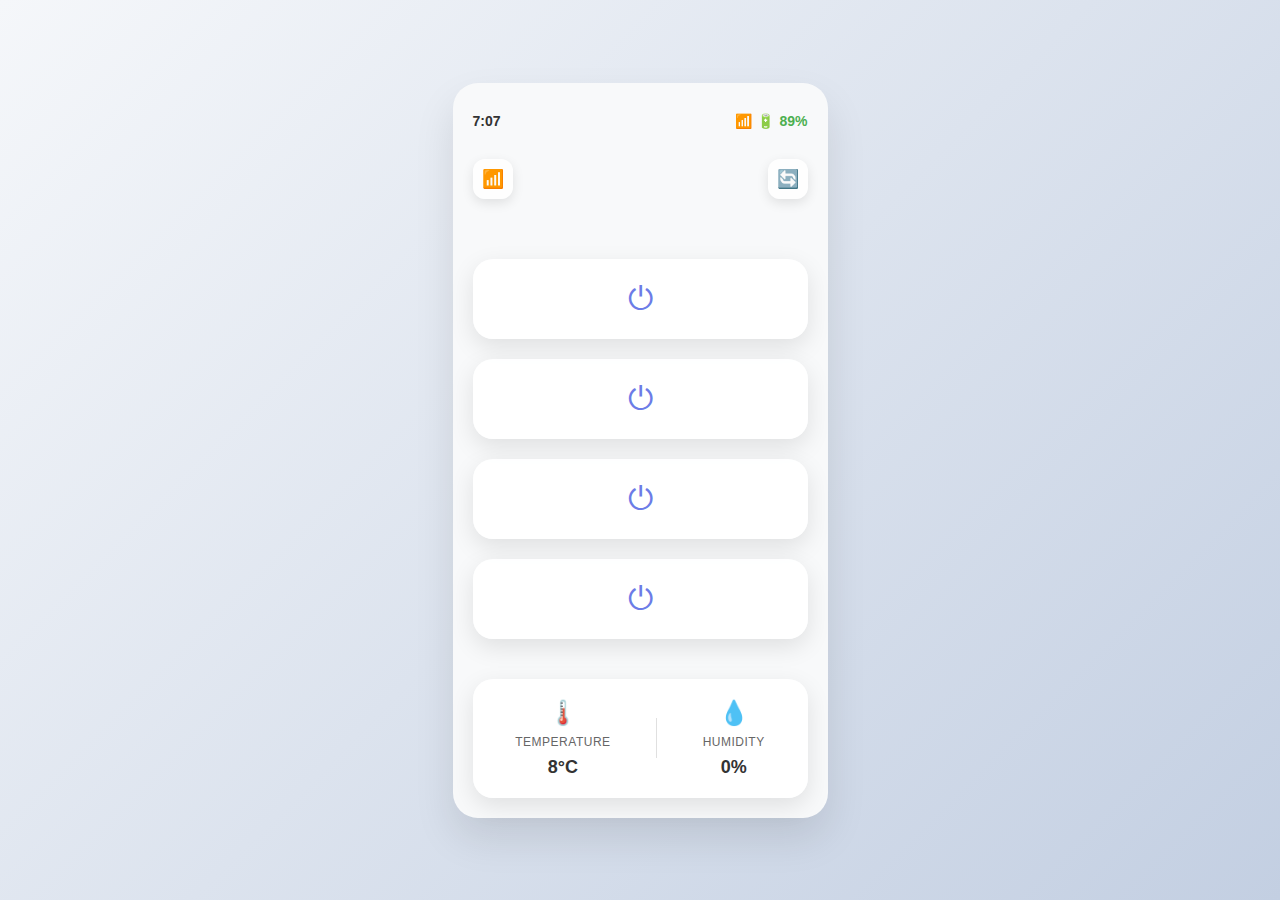
<file: index.html>
<!DOCTYPE html>
<html lang="id">
<head>
    <meta charset="UTF-8">
    <meta name="viewport" content="width=device-width, initial-scale=1.0, user-scalable=no">
    <title>IoT Control Panel</title>
    <link rel="stylesheet" href="styles.css">
</head>
<body>
    <div class="container">
        <!-- Status Bar -->
        <div class="status-bar">
            <div class="time">7:07</div>
            <div class="status-icons">
                <!-- Use proper Unicode symbols for better display -->
                <span class="icon">📶</span>
                <span class="icon">🔋</span>
                <span class="battery">89%</span>
            </div>
        </div>

        <!-- Header -->
        <div class="header">
            <div class="wifi-icon">📶</div>
            <div class="refresh-icon">🔄</div>
        </div>

        <!-- Control Buttons -->
        <div class="controls">
            <div class="control-button" data-device="1">
                <!-- Use proper power symbol -->
                <div class="power-icon">⏻</div>
            </div>
            <div class="control-button" data-device="2">
                <div class="power-icon">⏻</div>
            </div>
            <div class="control-button" data-device="3">
                <div class="power-icon">⏻</div>
            </div>
            <div class="control-button" data-device="4">
                <div class="power-icon">⏻</div>
            </div>
        </div>

        <!-- Sensor Panel -->
        <div class="sensor-panel">
            <div class="sensor-item">
                <div class="sensor-icon">🌡️</div>
                <div class="sensor-label">TEMPERATURE</div>
                <div class="sensor-value" id="temperature">8°C</div>
            </div>
            <div class="sensor-divider"></div>
            <div class="sensor-item">
                <div class="sensor-icon">💧</div>
                <div class="sensor-label">HUMIDITY</div>
                <div class="sensor-value" id="humidity">0%</div>
            </div>
        </div>
    </div>

    <script src="script.js"></script>
</body>
                </html>
</file>
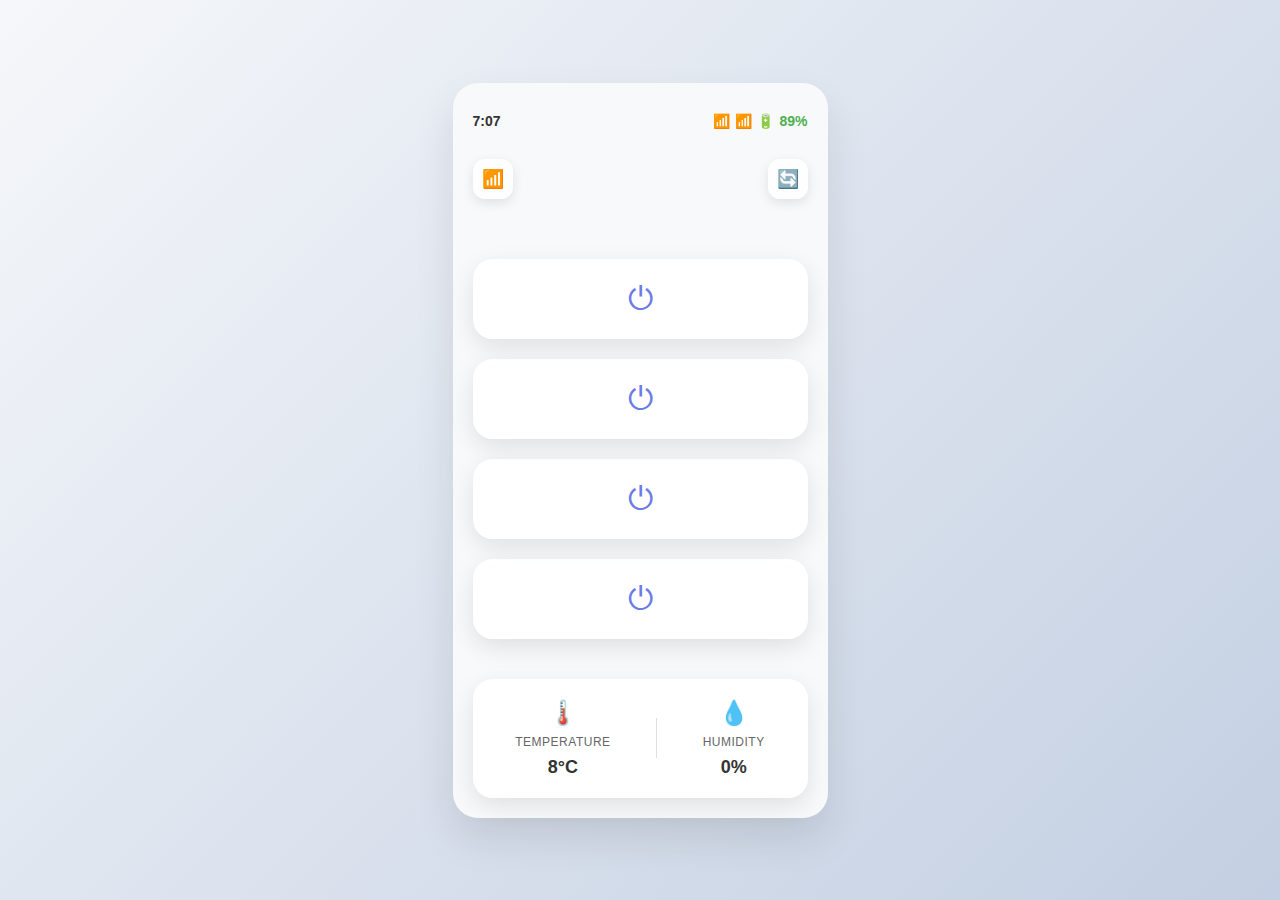
<file: index (1).html>
<!DOCTYPE html>
<html lang="id">
<head>
    <meta charset="UTF-8">
    <meta name="viewport" content="width=device-width, initial-scale=1.0">
    <title>IoT Control Panel</title>
    <link rel="stylesheet" href="styles.css">
</head>
<body>
    <div class="container">
        <!-- Status Bar -->
        <div class="status-bar">
            <div class="time">7:07</div>
            <div class="status-icons">
                <span class="icon">📶</span>
                <span class="icon">📶</span>
                <span class="icon">🔋</span>
                <span class="battery">89%</span>
            </div>
        </div>

        <!-- Header -->
        <div class="header">
            <div class="wifi-icon">📶</div>
            <div class="refresh-icon">🔄</div>
        </div>

        <!-- Control Buttons -->
        <div class="controls">
            <div class="control-button" data-device="1">
                <div class="power-icon">⏻</div>
            </div>
            <div class="control-button" data-device="2">
                <div class="power-icon">⏻</div>
            </div>
            <div class="control-button" data-device="3">
                <div class="power-icon">⏻</div>
            </div>
            <div class="control-button" data-device="4">
                <div class="power-icon">⏻</div>
            </div>
        </div>

        <!-- Sensor Panel -->
        <div class="sensor-panel">
            <div class="sensor-item">
                <div class="sensor-icon">🌡️</div>
                <div class="sensor-label">Temperature</div>
                <div class="sensor-value" id="temperature">8°C</div>
            </div>
            <div class="sensor-divider"></div>
            <div class="sensor-item">
                <div class="sensor-icon">💧</div>
                <div class="sensor-label">Humidity</div>
                <div class="sensor-value" id="humidity">0%</div>
            </div>
        </div>
    </div>

    <script src="script.js"></script>
</body>
</html>
</file>
<file: styles.css>
* {
  margin: 0;
  padding: 0;
  box-sizing: border-box;
}

body {
  font-family: -apple-system, BlinkMacSystemFont, "Segoe UI", Roboto, sans-serif;
  background: linear-gradient(135deg, #f5f7fa 0%, #c3cfe2 100%);
  min-height: 100vh;
  display: flex;
  justify-content: center;
  align-items: center;
  padding: 20px;
}

.container {
  width: 100%;
  max-width: 375px;
  background: #f8f9fa;
  border-radius: 25px;
  padding: 20px;
  box-shadow: 0 20px 40px rgba(0, 0, 0, 0.1);
  min-height: 600px;
  position: relative;
}

.status-bar {
  display: flex;
  justify-content: space-between;
  align-items: center;
  padding: 10px 0;
  font-size: 14px;
  font-weight: 600;
  color: #333;
}

.status-icons {
  display: flex;
  align-items: center;
  gap: 5px;
}

.battery {
  color: #4caf50;
  font-weight: bold;
}

.header {
  display: flex;
  justify-content: space-between;
  align-items: center;
  padding: 20px 0;
  margin-bottom: 40px;
}

.wifi-icon,
.refresh-icon {
  width: 40px;
  height: 40px;
  background: rgba(255, 255, 255, 0.8);
  border-radius: 12px;
  display: flex;
  align-items: center;
  justify-content: center;
  font-size: 18px;
  cursor: pointer;
  transition: all 0.3s ease;
  box-shadow: 0 4px 12px rgba(0, 0, 0, 0.1);
}

.wifi-icon:hover,
.refresh-icon:hover {
  background: rgba(255, 255, 255, 1);
  transform: translateY(-2px);
}

.controls {
  display: flex;
  flex-direction: column;
  gap: 20px;
  margin-bottom: 40px;
}

.control-button {
  width: 100%;
  height: 80px;
  background: rgba(255, 255, 255, 0.9);
  border-radius: 20px;
  display: flex;
  align-items: center;
  justify-content: center;
  cursor: pointer;
  transition: all 0.3s ease;
  box-shadow: 0 8px 25px rgba(0, 0, 0, 0.1);
  position: relative;
  overflow: hidden;
}

.control-button:hover {
  transform: translateY(-3px);
  box-shadow: 0 12px 35px rgba(0, 0, 0, 0.15);
}

.control-button.active {
  background: linear-gradient(135deg, #667eea 0%, #764ba2 100%);
}

.control-button.active .power-icon {
  color: white;
}

.power-icon {
  font-size: 32px;
  color: #6c7ce7;
  transition: all 0.3s ease;
}

.control-button::before {
  content: "";
  position: absolute;
  top: 0;
  left: -100%;
  width: 100%;
  height: 100%;
  background: linear-gradient(90deg, transparent, rgba(255, 255, 255, 0.3), transparent);
  transition: left 0.5s ease;
}

.control-button:hover::before {
  left: 100%;
}

.sensor-panel {
  background: rgba(255, 255, 255, 0.9);
  border-radius: 20px;
  padding: 20px;
  display: flex;
  align-items: center;
  justify-content: space-around;
  box-shadow: 0 8px 25px rgba(0, 0, 0, 0.1);
}

.sensor-item {
  display: flex;
  flex-direction: column;
  align-items: center;
  gap: 8px;
}

.sensor-icon {
  font-size: 24px;
}

.sensor-label {
  font-size: 12px;
  color: #666;
  text-transform: uppercase;
  letter-spacing: 0.5px;
}

.sensor-value {
  font-size: 18px;
  font-weight: bold;
  color: #333;
}

.sensor-divider {
  width: 1px;
  height: 40px;
  background: #e0e0e0;
}

/* Responsive Design */
@media (max-width: 480px) {
  .container {
    margin: 10px;
    padding: 15px;
  }

  .control-button {
    height: 70px;
  }

  .power-icon {
    font-size: 28px;
  }
}

/* Loading Animation */
.loading {
  animation: pulse 2s infinite;
}

@keyframes pulse {
  0% {
    opacity: 1;
  }
  50% {
    opacity: 0.5;
  }
  100% {
    opacity: 1;
  }
}

/* Connection Status */
.connected {
  color: #4caf50;
}

.disconnected {
  color: #f44336;
}
</file>
